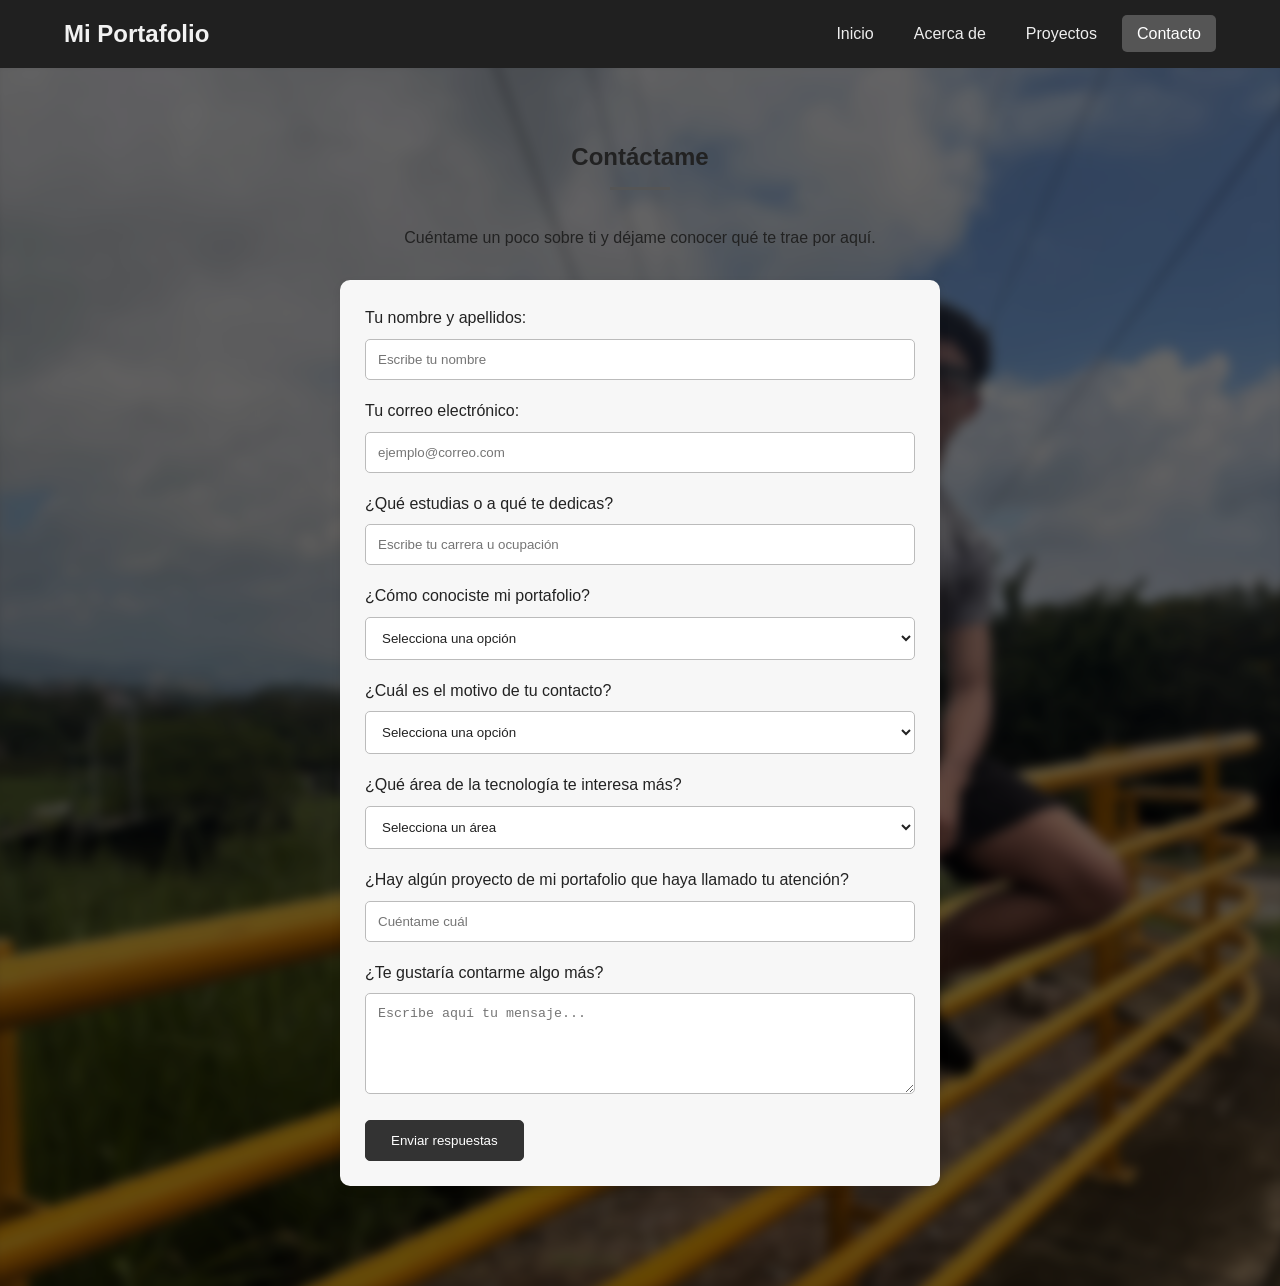
<file: contact.html>
<!DOCTYPE html>
<html lang="es">

<head>
    <meta charset="UTF-8">
    <meta name="viewport" content="width=device-width, initial-scale=1.0">
    <title>Contacto</title>

    <link rel="stylesheet" href="Style/styles.css">
</head>

<body>

    <!-- ENCABEZADO Y NAVEGACIÓN -->
    <header>
        <div class="logo">
            <h1>Mi Portafolio</h1>
        </div>

        <nav>
            <ul>
                <li><a href="index.html">Inicio</a></li>
                <li><a href="about.html">Acerca de</a></li>
                <li><a href="projects.html">Proyectos</a></li>
                <li><a href="contact.html" class="active">Contacto</a></li>
            </ul>
        </nav>

        <div class="menu-toggle" id="mobile-menu">
            <span></span>
            <span></span>
            <span></span>
        </div>
    </header>


    <!-- FORMULARIO DE CONTACTO -->
    <section class="contact-section">
        <div class="contact-container">

            <h1 class="section-title">Contáctame</h1>

            <p class="contact-description">
                Cuéntame un poco sobre ti y déjame conocer qué te trae por aquí.
            </p>

            <form class="contact-form">

                <!-- Nombre -->
                <div class="form-group">
                    <label for="fname">Tu nombre y apellidos:</label>
                    <input
                        type="text"
                        id="fname"
                        name="fname"
                        placeholder="Escribe tu nombre"
                        required
                    >
                </div>

                <!-- Correo -->
                <div class="form-group">
                    <label for="email">Tu correo electrónico:</label>
                    <input
                        type="email"
                        id="email"
                        name="email"
                        placeholder="ejemplo@correo.com"
                        required
                    >
                </div>

                <!-- Carrera -->
                <div class="form-group">
                    <label for="career">¿Qué estudias o a qué te dedicas?</label>
                    <input
                        type="text"
                        id="career"
                        name="career"
                        placeholder="Escribe tu carrera u ocupación"
                    >
                </div>

                <!-- Cómo me conoció -->
                <div class="form-group">
                    <label for="how">¿Cómo conociste mi portafolio?</label>
                    <select id="how" name="how" required>
                        <option value="">Selecciona una opción</option>
                        <option value="Universidad">Universidad</option>
                        <option value="Redes sociales">Redes sociales</option>
                        <option value="Recomendación">Recomendación de alguien</option>
                        <option value="Internet">Búsqueda en Internet</option>
                        <option value="Otro">Otro</option>
                    </select>
                </div>

                <!-- Motivo del contacto -->
                <div class="form-group">
                    <label for="reason">¿Cuál es el motivo de tu contacto?</label>
                    <select id="reason" name="reason" required>
                        <option value="">Selecciona una opción</option>
                        <option value="Propuesta laboral">Propuesta laboral</option>
                        <option value="Colaboración">Colaboración en un proyecto</option>
                        <option value="Consulta académica">Consulta académica</option>
                        <option value="Interés en proyectos">Interés en mis proyectos</option>
                        <option value="Otro">Otro motivo</option>
                    </select>
                </div>

                <!-- Proyecto de interés -->
                <div class="form-group">
                    <label for="interest">¿Qué área de la tecnología te interesa más?</label>
                    <select id="interest" name="interest">
                        <option value="">Selecciona un área</option>
                        <option value="Desarrollo web">Desarrollo web</option>
                        <option value="Desarrollo de software">Desarrollo de software</option>
                        <option value="Inteligencia artificial">Inteligencia artificial</option>
                        <option value="Ciberseguridad">Ciberseguridad</option>
                        <option value="Otra">Otra</option>
                    </select>
                </div>

                <!-- Proyecto favorito -->
                <div class="form-group">
                    <label for="project">
                        ¿Hay algún proyecto de mi portafolio que haya llamado tu atención?
                    </label>
                    <input
                        type="text"
                        id="project"
                        name="project"
                        placeholder="Cuéntame cuál"
                    >
                </div>

                <!-- Mensaje -->
                <div class="form-group">
                    <label for="message">¿Te gustaría contarme algo más?</label>
                    <textarea
                        id="message"
                        name="message"
                        rows="5"
                        placeholder="Escribe aquí tu mensaje..."
                        required
                    ></textarea>
                </div>

                <button type="submit" class="btn primary form-button">
                    Enviar respuestas
                </button>

            </form>

        </div>
    </section>

</body>
</html>
</file>
<file: Style/styles.css>
:root {
    --primary-color: #555555;
    --secondary-color: #171717;
    --accent-color: #888888;
    --light-color: #eeeeee;
    --dark-color: #222222;
    --gray-color: #777777;
}

/* =================================
   ESTILOS GENERALES
================================= */

* {
    margin: 0;
    padding: 0;
    box-sizing: border-box;
}

body {
    font-family: Arial, sans-serif;
    background-color: #eeeeee;
    color: #222222;
    line-height: 1.6;
}

a {
    text-decoration: none;
}

/* =================================
   ENCABEZADO Y NAVEGACIÓN
================================= */

header {
    background-color: #202020;
    color: #ffffff;
    padding: 15px 5%;
    display: flex;
    justify-content: space-between;
    align-items: center;
}

.logo h1 {
    color: #f2f2f2;
    font-size: 1.5rem;
}

nav ul {
    display: flex;
    list-style: none;
    gap: 10px;
}

header nav a {
    color: #eeeeee !important;
    background-color: transparent;
    padding: 10px 15px;
    border-radius: 5px;
    transition: 0.3s;
}

header nav a:hover {
    background-color: #555555 !important;
    color: #ffffff !important;
}

header nav a.active {
    background-color: #555555 !important;
    color: #ffffff !important;
}

/* =================================
   MENÚ MÓVIL
================================= */

.menu-toggle {
    display: none;
    cursor: pointer;
}

.menu-toggle span {
    display: block;
    width: 25px;
    height: 3px;
    margin: 5px;
    background-color: #eeeeee;
}

/* =================================
   SECCIÓN PRINCIPAL
================================= */


/* =================================
   PORTADA CON FOTOGRAFÍA DESENFOCADA
================================= */

.hero {
    position: relative;
    isolation: isolate;
    overflow: hidden;

    padding: 100px 20px;
    min-height: 400px;

    display: flex;
    flex-direction: column;
    justify-content: center;
    align-items: center;
    text-align: center;

    color: #ffffff;
}

/* Fotografía de fondo */
.hero::before {
    content: "";
    position: absolute;
    inset: -10px;

    background-image: url("../Imagenes/YoJajjja.jpeg");
    background-size: cover;
    background-position: center;
    background-repeat: no-repeat;

    filter: blur(5px);
    transform: scale(1.05);

    z-index: -2;
}

/* Capa oscura para mejorar la lectura */
.hero::after {
    content: "";
    position: absolute;
    inset: 0;

    background-color: rgba(0, 0, 0, 0.55);

    z-index: -1;
}

/* Textos y botones */
.hero > * {
    position: relative;
    z-index: 1;
}

.hero h2 {
    color: #ffffff;
    font-size: 2.5rem;
    margin-bottom: 15px;
}

.hero p {
    color: #eeeeee;
    font-size: 1.1rem;
    margin-bottom: 25px;
}


/* =================================
   BOTONES GENERALES
================================= */

.btn,
.primary {
    display: inline-block;
    padding: 12px 25px;
    background-color: #333333;
    color: #ffffff;
    border: 1px solid #333333;
    border-radius: 5px;
    transition: 0.3s;
}

.btn:hover,
.primary:hover {
    background-color: #555555;
    color: #ffffff;
}
.hero .btn {
    background-color: #555555 !important;
    color: #ffffff !important;
    border: 1px solid #555555;
}

.hero .btn:hover {
    background-color: #777777 !important;
    color: #ffffff !important;
}
/* Botones secundarios */

.secondary {
    display: inline-block;
    padding: 12px 25px;
    background-color: transparent;
    color: #333333;
    border: 2px solid #555555;
    border-radius: 5px;
    transition: 0.3s;
}

.secondary:hover {
    background-color: #e0e0e0;
    color: #222222;
}

/* Corrección cuando un botón tiene ambas clases */

.btn.secondary {
    background-color: transparent;
    color: #333333;
    border: 2px solid #555555;
}

.btn.secondary:hover {
    background-color: #dddddd;
    color: #222222;
}

/* =================================
   TÍTULOS DE SECCIONES
================================= */

.section-title {
    text-align: center;
    margin-bottom: 35px;
    color: #222222;
}

.section-title::after {
    content: "";
    display: block;
    width: 60px;
    height: 3px;
    background-color: #555555;
    margin: 10px auto;
}

/* =================================
   TARJETAS DE SERVICIOS
================================= */

.services {
    padding: 50px 5%;
}

.service-card {
    background-color: #f7f7f7;
    padding: 25px;
    border-radius: 10px;
    box-shadow: 0 4px 10px rgba(0, 0, 0, 0.08);
    transition: 0.3s;
}

.service-card:hover {
    transform: translateY(-5px);
}



.icon-placeholder {
    width: 100%;
    height: 180px;
    background-color: #e2e2e2;
    border-radius: 50%;
    overflow: hidden;
    margin-bottom: 15px;
    position: relative;
}

.icon-placeholder img {
    width: 100%;
    height: 100%;
    object-fit: cover;
    border-radius: 50%;
    display: block;
    position: absolute;
    top: 0;
    left: 0;
}


/* =================================
   PROYECTOS
================================= */

.projects {
    padding: 50px 5%;
}

.project-card {
    background-color: #f7f7f7;
    border-radius: 10px;
    overflow: hidden;
    box-shadow: 0 4px 10px rgba(0, 0, 0, 0.08);
    transition: 0.3s;
}

.project-card:hover {
    transform: translateY(-5px);
}

.project-image {
    background-color: #d5d5d5;
    color: #333333;
    padding: 40px;
    text-align: center;
}

.project-info {
    padding: 20px;
}
/* =================================
   FONDO DESENFOCADO DE PROYECTOS
================================= */

.projects-section {
    position: relative;
    isolation: isolate;
    overflow: hidden;
    max-width: 100%;
    margin: 0 auto;
    padding: 50px 20px;
}

.projects-section::before {
    content: "";
    position: absolute;
    z-index: -2;
    inset: -10px;

    background-image: url("../Imagenes/YoJajajaj.jpeg");
    background-position: center;
    background-size: cover;
    background-repeat: no-repeat;

    filter: blur(6px);
}

.projects-section::after {
    content: "";
    position: absolute;
    z-index: -1;
    inset: 0;

    background-color: rgba(0, 0, 0, 0.60);
}

.projects-section > * {
    position: relative;
    z-index: 1;
}
/* Botones de las tarjetas de proyectos */

.project-link {
    display: inline-block;
    background-color: #333333 !important;
    color: #ffffff !important;
    border: 1px solid #333333;
    padding: 10px 15px;
    border-radius: 5px;
    transition: 0.3s;
}

.project-link:hover {
    background-color: #555555 !important;
    color: #ffffff !important;
}

/* =================================
   HABILIDADES
================================= */

.skills {
    padding: 50px 5%;
}

.skill-level {
    height: 8px;
    background-color: #555555;
    border-radius: 5px;
}

/* =================================
   PIE DE PÁGINA
================================= */

footer {
    background-color: #171717;
    color: #eeeeee;
    text-align: center;
    padding: 25px;
    margin-top: 40px;
}

/* =================================
   FORMULARIOS
================================= */

form {
    max-width: 600px;
    margin: 30px auto;
    padding: 25px;
    background-color: #f7f7f7;
    border-radius: 10px;
    box-shadow: 0 4px 10px rgba(0, 0, 0, 0.08);
}

input,
textarea,
select {
    width: 100%;
    padding: 12px;
    margin: 8px 0 18px;
    border: 1px solid #bbbbbb;
    border-radius: 5px;
    background-color: #ffffff;
    color: #222222;
}

input:focus,
textarea:focus,
select:focus {
    outline: none;
    border-color: #555555;
}

/* =================================
   ADAPTACIÓN A CELULARES
================================= */

@media (max-width: 768px) {

    header {
        flex-wrap: wrap;
    }

    .menu-toggle {
        display: block;
    }

    nav {
        display: none;
        width: 100%;
        background-color: #202020;
    }

    nav.active {
        display: block;
    }

    nav ul {
        flex-direction: column;
        gap: 0;
    }

    header nav a {
        display: block;
        color: #eeeeee !important;
        padding: 12px;
        border-bottom: 1px solid #3a3a3a;
    }

    .hero h2 {
        font-size: 2rem;
    }
}

/* =================================
   IMÁGENES DE PROYECTOS DESTACADOS
================================= */

.image-placeholder {
    width: 100%;
    height: 200px;
    overflow: hidden;
    border-radius: 8px;
    background-color: #e2e2e2;
}

.image-placeholder img {
    width: 100%;
    height: 100%;
    object-fit: cover;
    display: block;
}
/* Espaciado de los botones en proyectos destacados */

.project-info .btn {
    margin-top: 20px;
}

/* Espacio para el botón Ver todos los proyectos */
.center-button {
    margin-top: 35px;
    text-align: center;
}
/* =================================
   CENTRADO DE LA PÁGINA ABOUT
================================= */

/* Encabezado de la página */
.page-header {
    text-align: center;
}

/* Contenido principal */
.about-content {
    text-align: center;
}

.about-grid {
    display: flex;
    flex-direction: column;
    align-items: center;
    text-align: center;
}

.about-image {
    display: flex;
    justify-content: center;
    width: 100%;
}

.about-text {
    width: 100%;
    text-align: center;
}

/* Educación y experiencia */
.about-details {
    display: flex;
    justify-content: center;
    flex-wrap: wrap;
    gap: 30px;
    text-align: center;
}

.detail-item {
    text-align: center;
}

/* Botones */
.cta-buttons {
    display: flex;
    justify-content: center;
    align-items: center;
    flex-wrap: wrap;
    gap: 20px;
    margin-top: 25px;
}

/* Intereses */
.intereses {
    text-align: center;
}

.interests-grid {
    display: grid;
    grid-template-columns: repeat(2, minmax(0, 1fr));
    gap: 25px;
    justify-content: center;
}

.interest-card {
    text-align: center;
}

.interest-icon {
    display: flex;
    justify-content: center;
    align-items: center;
    margin: 0 auto 15px;
}
/* =================================
   MIS PASIONES
================================= */

.intereses {
    padding: 50px 5%;
    text-align: center;
}

.intereses h2 {
    text-align: center;
    margin-bottom: 35px;
}

/* Distribución de las tarjetas */

.interests-grid {
    display: grid;
    grid-template-columns: repeat(2, minmax(0, 1fr));
    gap: 25px;
}

/* Estilo de cada tarjeta */

.interest-card {
    background-color: #f7f7f7;
    padding: 20px;
    border-radius: 10px;
    box-shadow: 0 4px 10px rgba(0, 0, 0, 0.08);
    text-align: center;
    transition: 0.3s;
}

.interest-card:hover {
    transform: translateY(-5px);
}

/* Quinta tarjeta: Ingeniería Informática */

.interest-card-wide {
    grid-column: 1 / -1;
}

/* Imágenes cuadradas */

.interest-image {
    width: 100%;
    aspect-ratio: 1 / 1;
    overflow: hidden;
    border-radius: 10px;
    margin-bottom: 20px;
}

.interest-image img {
    width: 100%;
    height: 100%;
    object-fit: cover;
    display: block;
    border-radius: 10px;
    transition: transform 0.3s ease;
}

/* Imagen de Ingeniería Informática: formato original */

.interest-card-wide .interest-image {
    aspect-ratio: auto;
    height: 190px;
}

/* Efecto al pasar el cursor */

.interest-card:hover .interest-image img {
    transform: scale(1.05);
}

/* Títulos y descripciones */

.interest-card h3 {
    margin-bottom: 12px;
}

.interest-card p {
    line-height: 1.7;
}

/* Adaptación a celulares */

@media (max-width: 768px) {
    .interests-grid {
        grid-template-columns: 1fr;
    }

    .interest-card-wide {
        grid-column: auto;
    }
}
.contact-description {
    text-align: center;
    margin: 0 auto 25px;
}
/* =================================
   FONDO DE CONTACTO DESENFOCADO
================================= */

.contact-section {
    position: relative;
    isolation: isolate;
    overflow: hidden;
    padding: 70px 20px;
    background-color: #333333;
}

.contact-section::before {
    content: "";
    position: absolute;
    z-index: -2;
    inset: -10px;

    background-image: url("../Imagenes/YoJajajaj.jpeg");
    background-position: center;
    background-size: cover;
    background-repeat: no-repeat;

    filter: blur(6px);
}

.contact-section::after {
    content: "";
    position: absolute;
    z-index: -1;
    inset: 0;

    background-color: rgba(0, 0, 0, 0.60);
}

.contact-container {
    position: relative;
    z-index: 1;
}
</file>
